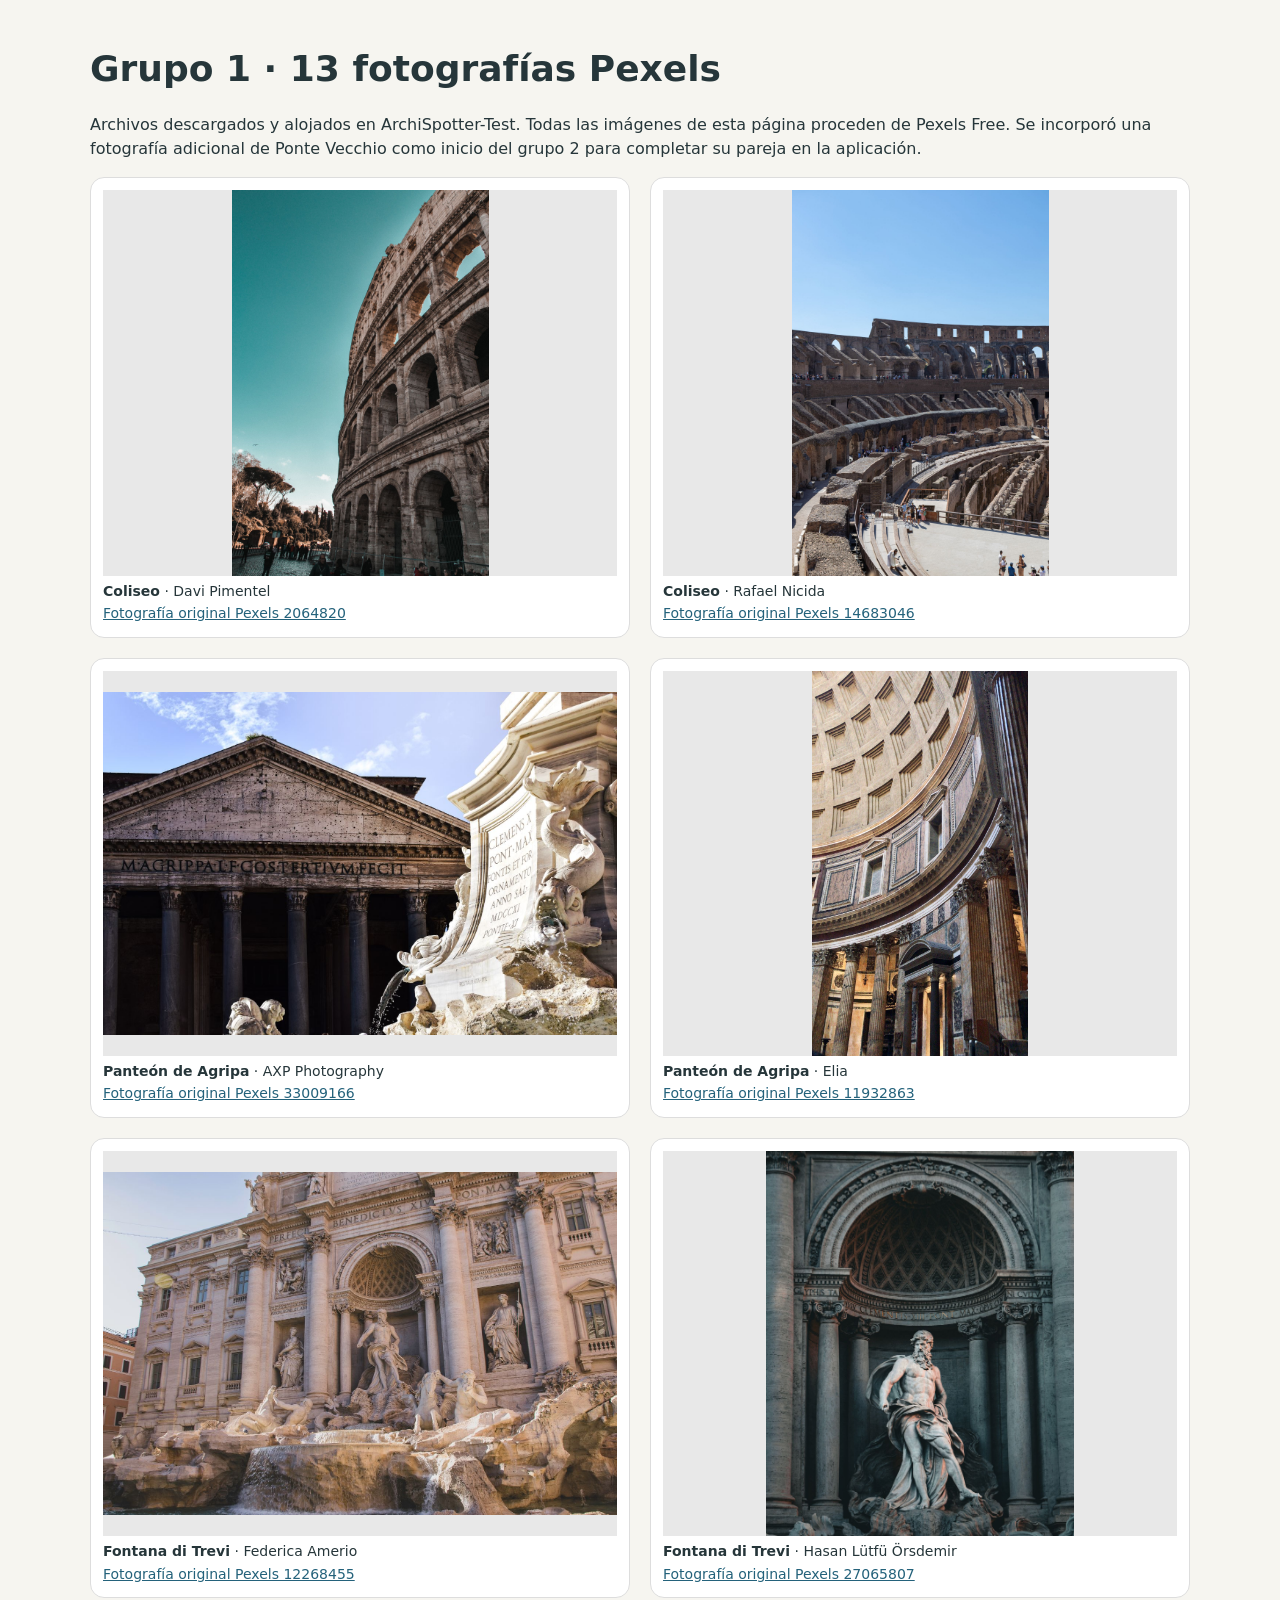
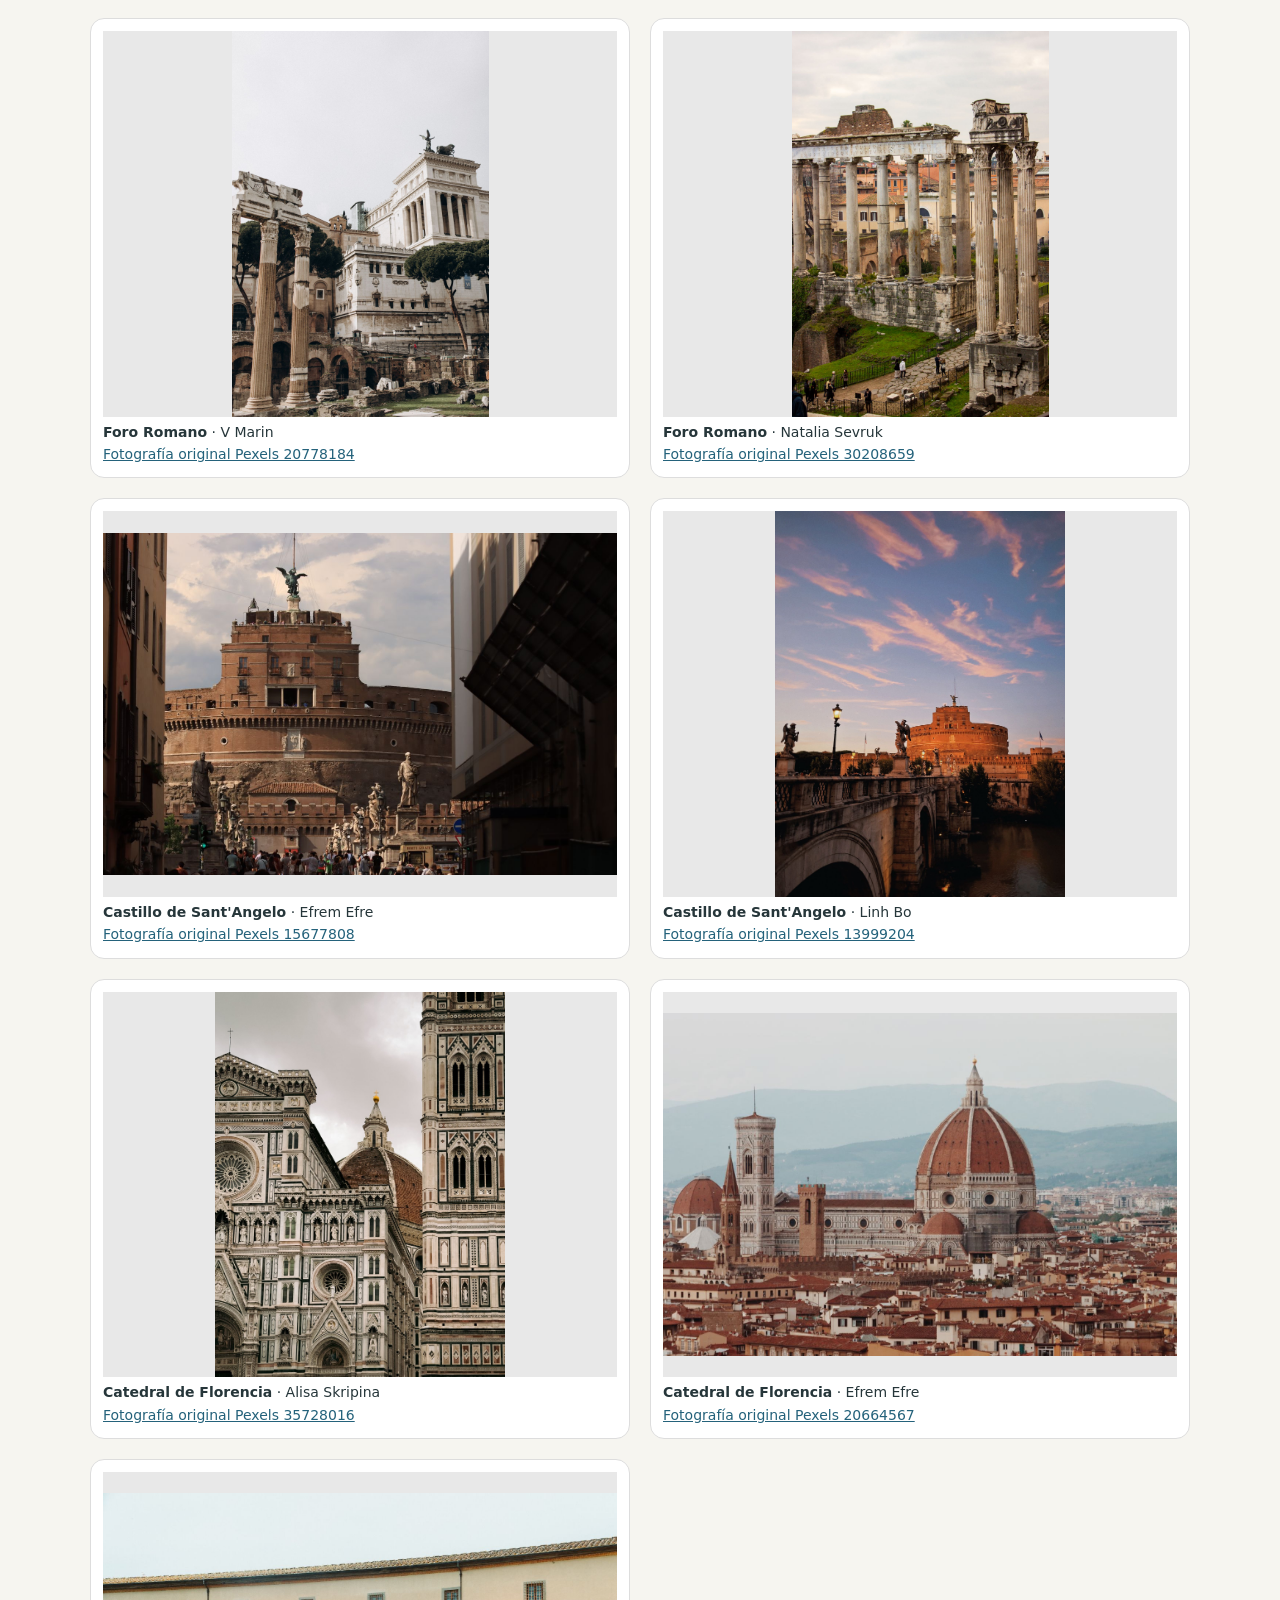
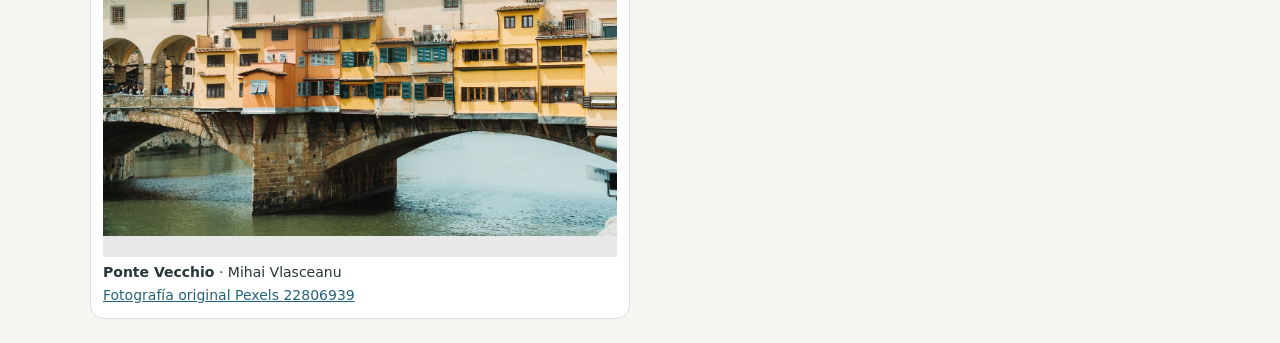
<file: preview/pexels-group-1.html>
<!doctype html><html lang="es"><head><meta charset="utf-8"><meta name="viewport" content="width=device-width,initial-scale=1"><title>ArchiSpotter · 13 fotografías Pexels, grupo 1</title><style>body{font-family:system-ui;background:#f6f5f0;color:#26363a;max-width:1100px;margin:0 auto;padding:24px}h1{font-size:clamp(24px,4vw,36px)}p{line-height:1.5}main{display:grid;grid-template-columns:repeat(2,minmax(0,1fr));gap:20px}figure{margin:0;background:white;border:1px solid #ddd;padding:12px;border-radius:14px}img{width:100%;aspect-ratio:4/3;object-fit:contain;background:#e8e8e8}figcaption{line-height:1.6;font-size:14px}a{color:#24627b}@media(max-width:650px){main{grid-template-columns:1fr}}</style></head><body><h1>Grupo 1 · 13 fotografías Pexels</h1><p>Archivos descargados y alojados en ArchiSpotter-Test. Todas las imágenes de esta página proceden de Pexels Free. Se incorporó una fotografía adicional de Ponte Vecchio como inicio del grupo 2 para completar su pareja en la aplicación.</p><main><figure><img loading="lazy" src="./assets/photos/pexels/2064820.jpg" alt="Coliseo — fotografía Pexels 2064820"><figcaption><strong>Coliseo</strong> · Davi Pimentel<br><a href="https://www.pexels.com/photo/2064820/" target="_blank" rel="noopener">Fotografía original Pexels 2064820</a></figcaption></figure>
<figure><img loading="lazy" src="./assets/photos/pexels/14683046.jpg" alt="Coliseo — fotografía Pexels 14683046"><figcaption><strong>Coliseo</strong> · Rafael Nicida<br><a href="https://www.pexels.com/photo/14683046/" target="_blank" rel="noopener">Fotografía original Pexels 14683046</a></figcaption></figure>
<figure><img loading="lazy" src="./assets/photos/pexels/33009166.jpg" alt="Panteón de Agripa — fotografía Pexels 33009166"><figcaption><strong>Panteón de Agripa</strong> · AXP Photography<br><a href="https://www.pexels.com/photo/33009166/" target="_blank" rel="noopener">Fotografía original Pexels 33009166</a></figcaption></figure>
<figure><img loading="lazy" src="./assets/photos/pexels/11932863.jpg" alt="Panteón de Agripa — fotografía Pexels 11932863"><figcaption><strong>Panteón de Agripa</strong> · Elia<br><a href="https://www.pexels.com/photo/11932863/" target="_blank" rel="noopener">Fotografía original Pexels 11932863</a></figcaption></figure>
<figure><img loading="lazy" src="./assets/photos/pexels/12268455.jpg" alt="Fontana di Trevi — fotografía Pexels 12268455"><figcaption><strong>Fontana di Trevi</strong> · Federica Amerio<br><a href="https://www.pexels.com/photo/12268455/" target="_blank" rel="noopener">Fotografía original Pexels 12268455</a></figcaption></figure>
<figure><img loading="lazy" src="./assets/photos/pexels/27065807.jpg" alt="Fontana di Trevi — fotografía Pexels 27065807"><figcaption><strong>Fontana di Trevi</strong> · Hasan Lütfü Örsdemir<br><a href="https://www.pexels.com/photo/27065807/" target="_blank" rel="noopener">Fotografía original Pexels 27065807</a></figcaption></figure>
<figure><img loading="lazy" src="./assets/photos/pexels/20778184.jpg" alt="Foro Romano — fotografía Pexels 20778184"><figcaption><strong>Foro Romano</strong> · V Marin<br><a href="https://www.pexels.com/photo/20778184/" target="_blank" rel="noopener">Fotografía original Pexels 20778184</a></figcaption></figure>
<figure><img loading="lazy" src="./assets/photos/pexels/30208659.jpg" alt="Foro Romano — fotografía Pexels 30208659"><figcaption><strong>Foro Romano</strong> · Natalia Sevruk<br><a href="https://www.pexels.com/photo/30208659/" target="_blank" rel="noopener">Fotografía original Pexels 30208659</a></figcaption></figure>
<figure><img loading="lazy" src="./assets/photos/pexels/15677808.jpg" alt="Castillo de Sant'Angelo — fotografía Pexels 15677808"><figcaption><strong>Castillo de Sant'Angelo</strong> · Efrem Efre<br><a href="https://www.pexels.com/photo/15677808/" target="_blank" rel="noopener">Fotografía original Pexels 15677808</a></figcaption></figure>
<figure><img loading="lazy" src="./assets/photos/pexels/13999204.jpg" alt="Castillo de Sant'Angelo — fotografía Pexels 13999204"><figcaption><strong>Castillo de Sant'Angelo</strong> · Linh Bo<br><a href="https://www.pexels.com/photo/13999204/" target="_blank" rel="noopener">Fotografía original Pexels 13999204</a></figcaption></figure>
<figure><img loading="lazy" src="./assets/photos/pexels/35728016.jpg" alt="Catedral de Florencia — fotografía Pexels 35728016"><figcaption><strong>Catedral de Florencia</strong> · Alisa Skripina<br><a href="https://www.pexels.com/photo/35728016/" target="_blank" rel="noopener">Fotografía original Pexels 35728016</a></figcaption></figure>
<figure><img loading="lazy" src="./assets/photos/pexels/20664567.jpg" alt="Catedral de Florencia — fotografía Pexels 20664567"><figcaption><strong>Catedral de Florencia</strong> · Efrem Efre<br><a href="https://www.pexels.com/photo/20664567/" target="_blank" rel="noopener">Fotografía original Pexels 20664567</a></figcaption></figure>
<figure><img loading="lazy" src="./assets/photos/pexels/22806939.jpg" alt="Ponte Vecchio — fotografía Pexels 22806939"><figcaption><strong>Ponte Vecchio</strong> · Mihai Vlasceanu<br><a href="https://www.pexels.com/photo/22806939/" target="_blank" rel="noopener">Fotografía original Pexels 22806939</a></figcaption></figure></main></body></html>
</file>
